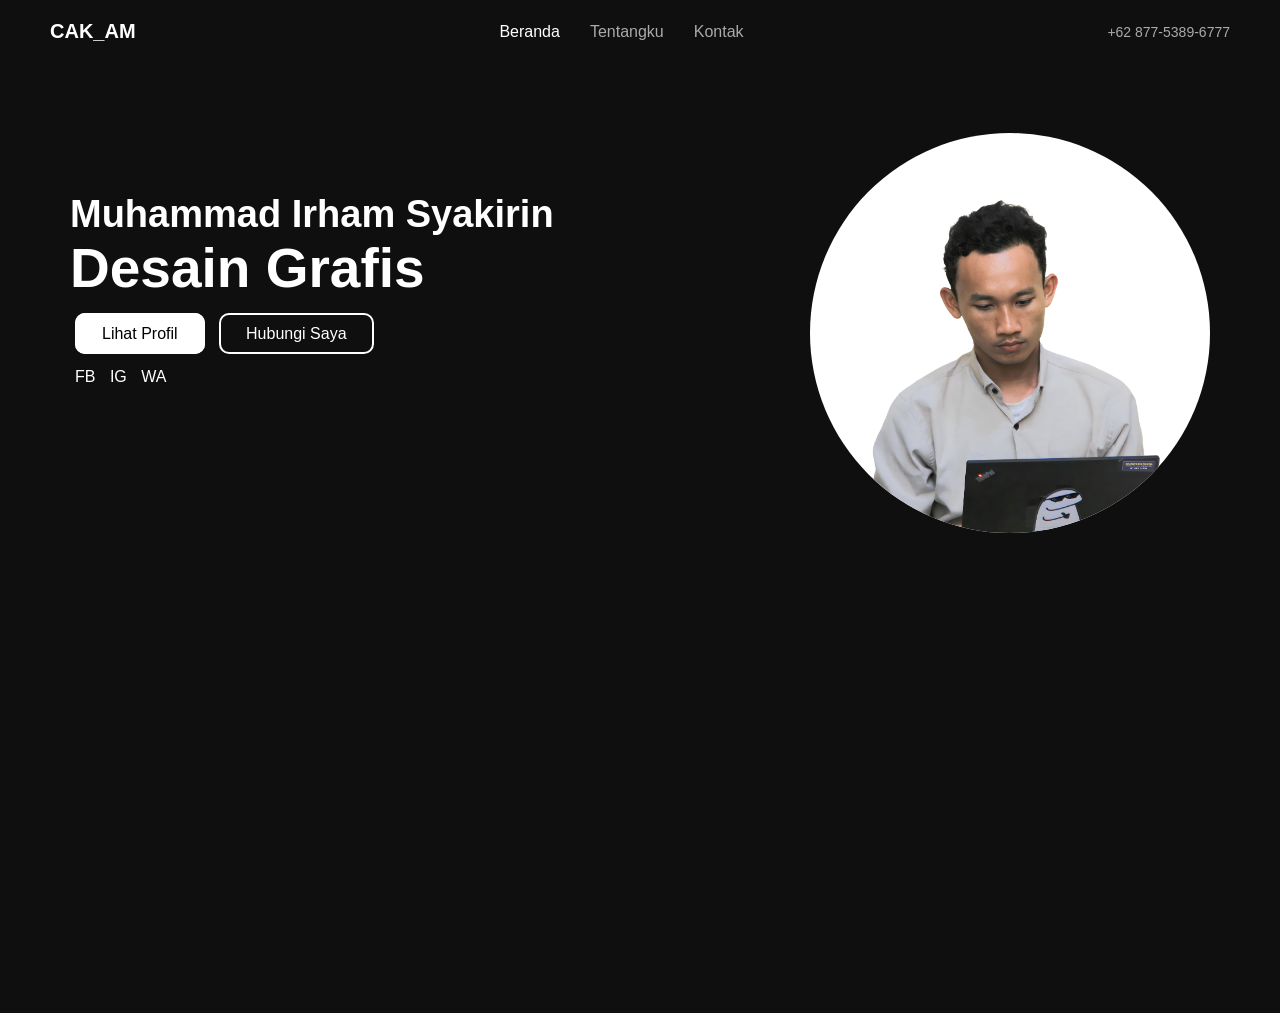
<file: index.html>
<!DOCTYPE html>
<html lang="en">
<head>
    <meta charset="UTF-8">
    <meta name="viewport" content="width=device-width, initial-scale=1.0">
    <title>Home</title>
    <link rel="stylesheet" href="style.css">
</head>
<body>
    <header>
        <nav>
            <div class="logo">CAK_AM</div>
            <ul>
                <li><a class="aktif" href="index.html">Beranda</a></li>
                <li><a href="about.html">Tentangku</a></li>
                <li><a href="kontak.html">Kontak</a></li>
            </ul>
            <div class="phone">+62 877-5389-6777</div>
        </nav>
    </header>

    <section class="resume_kotak">
        <div class="resume-text">
            <h2>Muhammad Irham Syakirin</h2>
            <h1>Desain Grafis</h1>

            <div class="tombol_alternatif">
                <a href="about.html" class="btn1">Lihat Profil</a>
                <a href="kontak.html" class="btn2">Hubungi Saya</a>
            </div>

            <div class="sosmed">
                <a href="#">FB</a>
                <a href="#">IG</a>
                <a href="#">WA</a>
            </div>
        </div>

        <div class="foto_profil">
            <img src="IMG/fotoku.png" alt="foto">
        </div>
    </section>
</body>
</html>
</file>
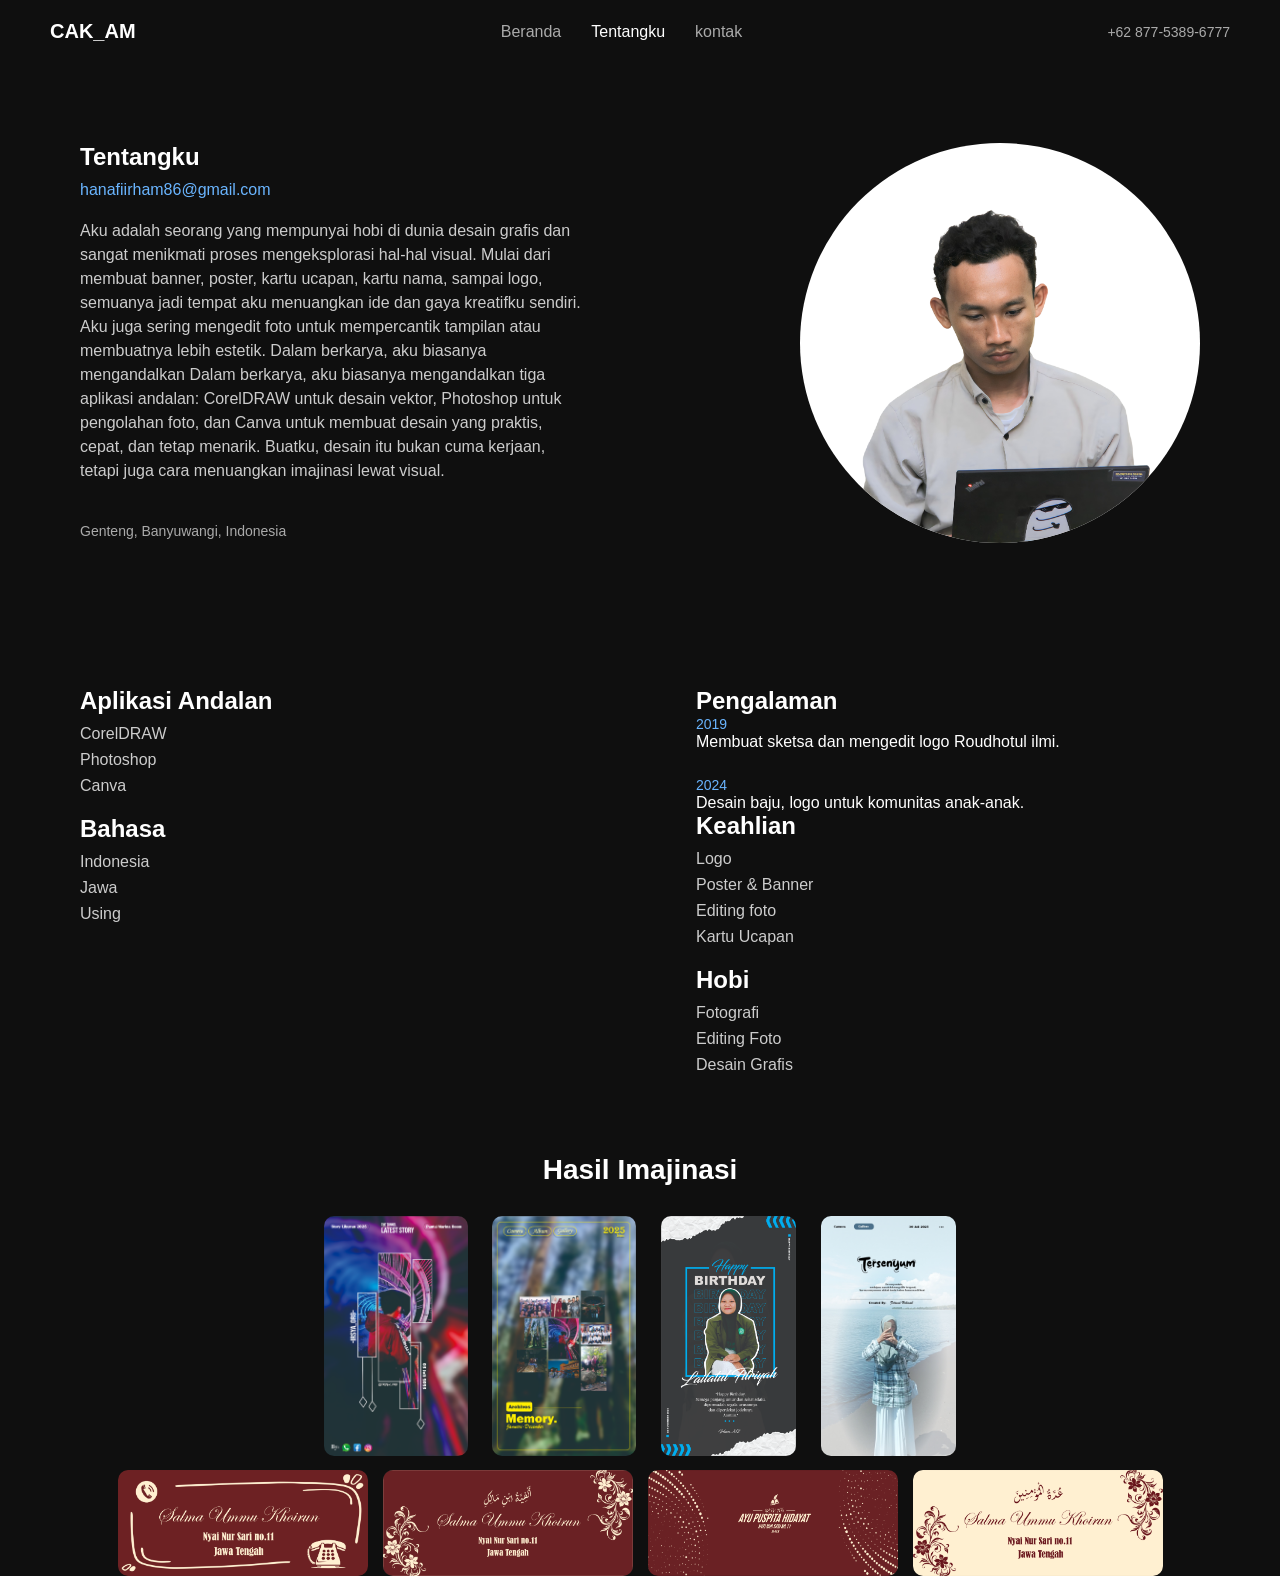
<file: about.html>
<!DOCTYPE html>
<html lang="en">
<head>
    <meta charset="UTF-8">
    <meta name="viewport" content="width=device-width, initial-scale=1.0">
    <title>About</title>
    <link rel="stylesheet" href="style.css">
</head>
<body>
    <header>
        <nav>
            <div class="logo">CAK_AM</div>
            <ul>
                <li><a href="index.html">Beranda</a></li>
                <li><a class="aktif" href="about.html">Tentangku</a></li>
                <li><a href="kontak.html">kontak</a></li>
            </ul>
            <div class="phone">+62 877-5389-6777</div>
        </nav>
    </header>

    <section class="tentangku_kotak">
        <div class="tentangku-text">
            <h1>Tentangku</h1>
            <p class="email">hanafiirham86@gmail.com</p>

            <p class="deskripsi">
                Aku adalah seorang yang mempunyai hobi di dunia desain grafis dan sangat menikmati proses mengeksplorasi hal-hal visual. Mulai dari membuat banner, poster, kartu ucapan, kartu nama, sampai logo, semuanya jadi tempat aku menuangkan ide dan gaya kreatifku sendiri. Aku juga sering mengedit foto untuk mempercantik tampilan atau membuatnya lebih estetik. Dalam berkarya, aku biasanya mengandalkan Dalam berkarya, aku biasanya mengandalkan tiga aplikasi andalan: CorelDRAW untuk desain vektor, Photoshop untuk pengolahan foto, dan Canva untuk membuat desain yang praktis, cepat, dan tetap menarik. Buatku, desain itu bukan cuma kerjaan, tetapi juga cara menuangkan imajinasi lewat visual.
            </p>

            <p class="Alamat">Genteng, Banyuwangi, Indonesia</p>
        </div>

        <div class="foto_profil">
            <img src="IMG/fotoku.png" alt="foto">
        </div>
    </section>

    <section class="skill_kotak">

        <div class="kotak_kiri">
            <h2>Aplikasi Andalan</h2>
            <ul class="aplikasi">
                <li>CorelDRAW</li>
                <li>Photoshop</li>
                <li>Canva</li>
            </ul>

            <h2>Bahasa</h2>
            <ul class="bahasa">
                <li>Indonesia</li>
                <li>Jawa</li>
                <li>Using</li>
            </ul>
        </div>

        <div class="kotak_kanan">
            <h2>Pengalaman</h2>

            <div class="pengalaman_kerja">
                <div class="kerja">
                    <span class="tahun">2019</span>
                    <p>Membuat sketsa dan mengedit logo Roudhotul ilmi.</p>
                </div>

                <div class="item">
                    <span class="tahun">2024</span>
                    <p>Desain baju, logo untuk komunitas anak-anak.</p>
                </div>
            </div>

            <h2>Keahlian</h2>
            <ul class="keahlian">
                <li>Logo</li>
                <li>Poster & Banner</li>
                <li>Editing foto</li>
                <li>Kartu Ucapan</li>
            </ul>

            <h2>Hobi</h2>
            <ul class="hobi">
                <li>Fotografi</li>
                <li>Editing Foto</li>
                <li>Desain Grafis</li>
            </ul>
        </div>
    </section>
    <section>
        <div class="hasil">
            <h2>Hasil Imajinasi</h2>
            <div class="foto_hasil">
                <img src="IMG/walpaper2.jpg" alt="walpaper2">
            </div>
            <div>
                <img src="IMG/walpaper.jpg" alt="walpaper">
            </div>
            <div>
                <img src="IMG/selamat ulang tahun.jpg" alt="ucapan">  
            </div>
            <div>
                <img src="IMG/coba2.jpg" alt="coba2">
            </div>
        </div>
        <div class="hasil_stiker">
            <div>
                <img src="IMG/stiker.png" alt="stiker">
            </div>
            <div>
                <img src="IMG/stiker2.png" alt="stiker2">
            </div>
            <div>
                <img src="IMG/stiker3.png" alt="stiker3">
            </div>
            <div>
                <img src="IMG/stiker4.png" alt="stiker4">
            </div>
        </div>
    </section>

</body>
</html>
</file>
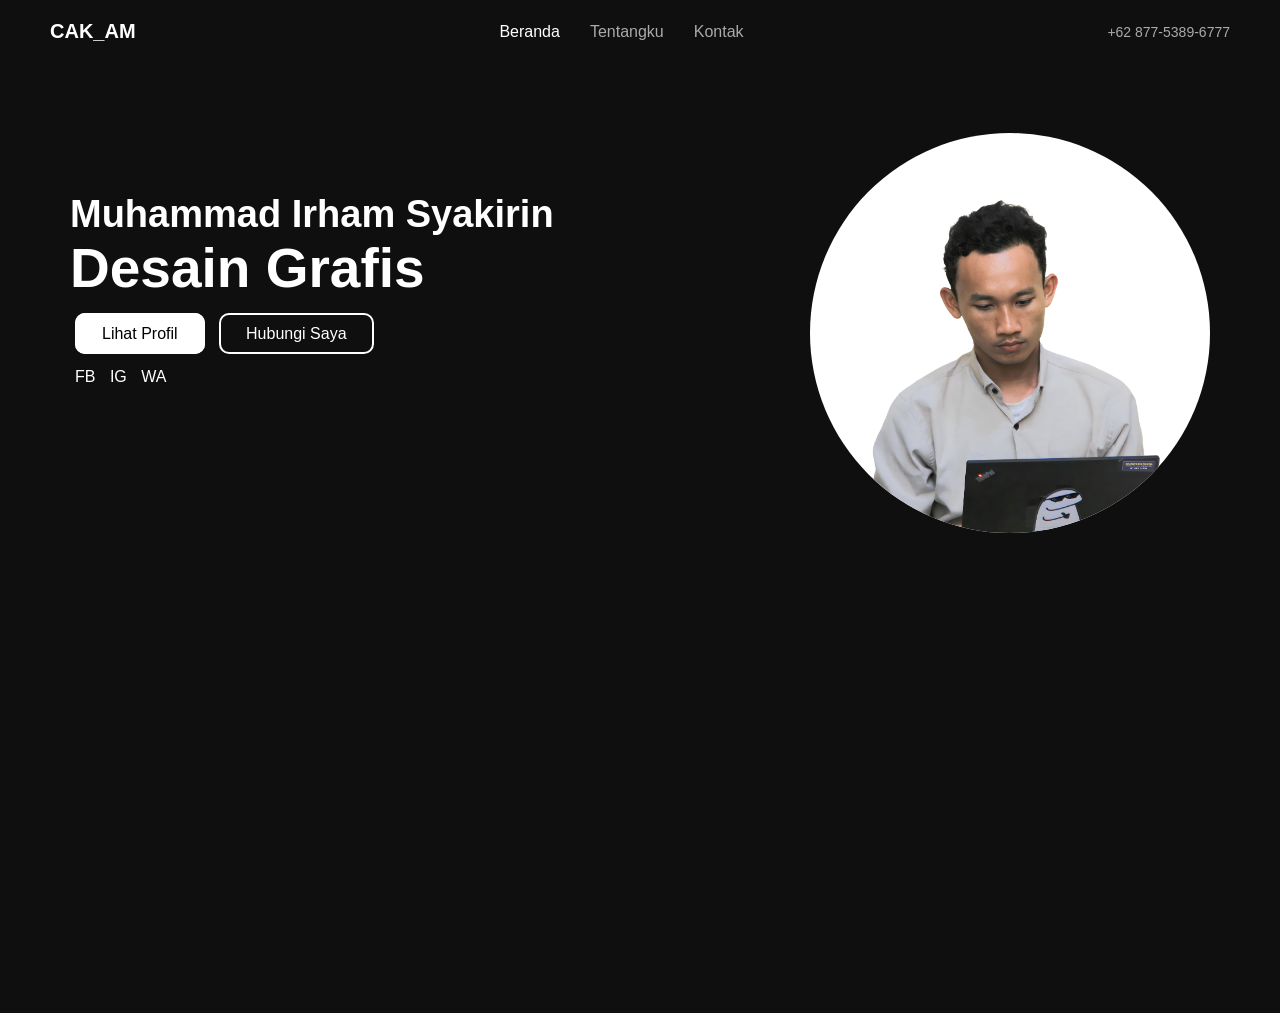
<file: home.html>
<!DOCTYPE html>
<html lang="en">
<head>
    <meta charset="UTF-8">
    <meta name="viewport" content="width=device-width, initial-scale=1.0">
    <title>Home</title>
    <link rel="stylesheet" href="style.css">
</head>
<body>
    <header>
        <nav>
            <div class="logo">CAK_AM</div>
            <ul>
                <li><a class="aktif" href="home.html">Beranda</a></li>
                <li><a href="about.html">Tentangku</a></li>
                <li><a href="kontak.html">Kontak</a></li>
            </ul>
            <div class="phone">+62 877-5389-6777</div>
        </nav>
    </header>

    <section class="resume_kotak">
        <div class="resume-text">
            <h2>Muhammad Irham Syakirin</h2>
            <h1>Desain Grafis</h1>

            <div class="tombol_alternatif">
                <a href="about.html" class="btn1">Lihat Profil</a>
                <a href="kontak.html" class="btn2">Hubungi Saya</a>
            </div>

            <div class="sosmed">
                <a href="#">FB</a>
                <a href="#">IG</a>
                <a href="#">WA</a>
            </div>
        </div>

        <div class="foto_profil">
            <img src="IMG/fotoku.png" alt="foto">
        </div>
    </section>
</body>
</html>
</file>
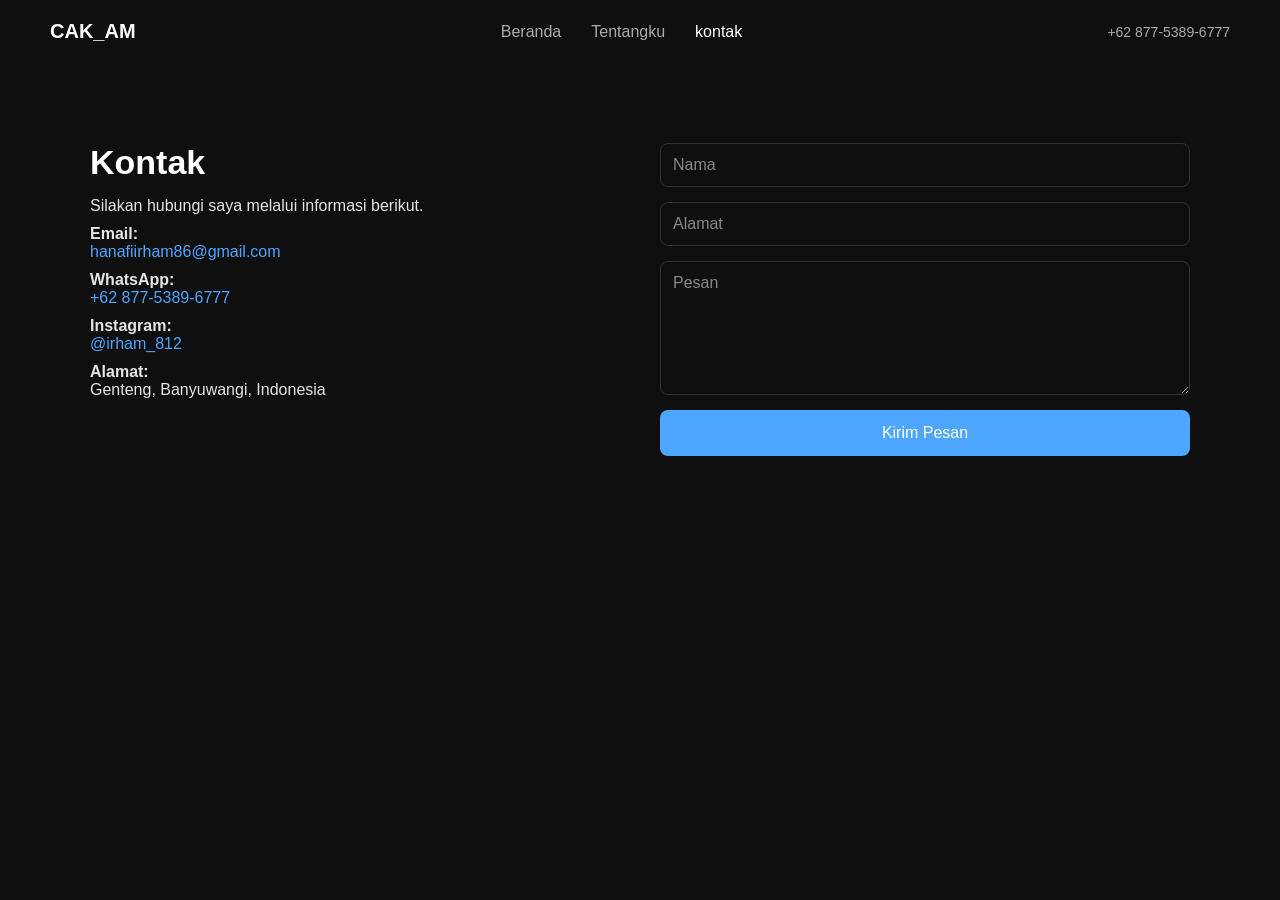
<file: kontak.html>
<!DOCTYPE html>
<html lang="en">
<head>
    <meta charset="UTF-8">
    <meta name="viewport" content="width=device-width, initial-scale=1.0">
    <title>kontak</title>
    <link rel="stylesheet" href="style.css">
</head>
<body>

    <header>
        <nav>
            <div class="logo">CAK_AM</div>
            <ul>
                <li><a href="index.html">Beranda</a></li>
                <li><a href="about.html">Tentangku</a></li>
                <li><a class="aktif" href="kontak.html">kontak</a></li>
            </ul>
            <div class="phone">+62 877-5389-6777</div>
        </nav>
    </header>

    <section id="kontak">
        <div class="kotak_hubungan">

            <!-- Kontak info -->
            <div class="kontak-info">
                <h2>Kontak</h2>

                <p>Silakan hubungi saya melalui informasi berikut.</p>

                <p><strong>Email:</strong><br>
                    <a href="mailto:hanafiirham86@gmail.com">hanafiirham86@gmail.com</a>
                </p>

                <p><strong>WhatsApp:</strong><br>
                    <a href="https://wa.me/6287753896777" target="_blank">+62 877-5389-6777</a>
                </p>

                <p><strong>Instagram:</strong><br>
                    <a href="https://instagram.com/irham_812" target="_blank">@irham_812</a>
                </p>

                <p><strong>Alamat:</strong><br>
                    Genteng, Banyuwangi, Indonesia
                </p>
            </div>

            <!-- Form atau tabel -->
            <form class="kontak-form">
                <input type="text" placeholder="Nama" required>
                <input type="text" placeholder="Alamat" required>
                <textarea rows="6" placeholder="Pesan" required></textarea>
                <button type="submit">Kirim Pesan</button>
            </form>
        </div>
    </section>
</body>
</html>
</file>
<file: style.css>
/* kenapa kok ada ''.aplikasi, 
.bahasa, 
.keahlian, 
.hobi {
    margin-top: 10px;   
    margin-bottom: 20px;
}'' memiliki 4 class, karena yang isinya itu sama*/

/* trasform?? trasition??*/



* {
    margin: 0;
    padding: 0;
    font-family: Arial, sans-serif;
}

body {
    background: #0f0f0f;
    color: #fff;
}

/* bagian NAVBAR */
nav {
    display: flex;
    align-items: center;
    justify-content: space-between;
    padding: 20px 50px;
    background: #0f0f0f;
}

nav .logo {
    font-size: 20px;
    font-weight: bold;
}

nav ul {
    display: flex;
    gap: 30px;
}

nav ul li {
    list-style: none;
}

nav ul li a {
    color: #aaa;
    text-decoration: none;
    font-size: 16px;
}

nav ul li a.aktif,
nav ul li a:hover {
    color: #fff;
}

.phone {
    color: #aaa;
    font-size: 14px;
}

/* bagian home */
.resume_kotak {
    display: flex;
    justify-content: space-between;
    padding: 70px;
    height: 90vh;
}

.resume-text {
    margin-top: 60px;
}

.resume-text h2 {
    font-size: 38px;
}

.resume-text h1 {
    font-size: 55px;
    font-weight: bold;
}

.tombol_alternatif {
    margin: 25px 5px;
}

.btn1 {
    padding: 10px 25px;
    background: #fff;
    color: #000;
    text-decoration: none;
    border-radius: 10px;
    border: 2px solid white;
}

.btn1:hover {
    background-color: #000;
    color: white;
}

.btn2 {
    padding: 10px 25px;
    border: 2px solid #fff;
    color: #fff;
    text-decoration: none;
    margin-left: 10px;
    border-radius: 10px;
}

.btn2:hover {
    background-color: white;
    color: #000;
}

.sosmed a {
    color: #fff;
    margin: 5px;
    text-decoration: none;
}


.foto_profil img {
    height: 400px;
    width: 400px;
    object-fit: cover;
    background-color: white;
    border-radius: 50%;
}

/* bagian tentangku */
.tentangku_kotak {
    display: flex;
    padding: 80px;
    justify-content: space-between;
}

.tentangku-text {
    width: 45%;
}

.email {
    margin: 10px 0;
    color: #6ab5ff;
}

.deskripsi {
    margin-top: 20px;
    line-height: 1.5;
    color: #ccc;
}

.Alamat {
    margin-top: 40px;
    font-size: 14px;
    color: #aaa;
}

.skill_kotak {
    display: flex;
    justify-content: space-between;
    padding: 60px 80px;
}

.kotak_kiri, .kotak_kanan {
    width: 45%;
}

.aplikasi, 
.bahasa, 
.keahlian, 
.hobi {
    margin-top: 10px;   
    margin-bottom: 20px;
}

.kotak_kiri li {
    margin-bottom: 8px;
    color: #ccc;
    list-style: none;
}

.kotak_kanan li {
    margin-bottom: 8px;
    color: #ccc;
    list-style: none;
}

.pengalaman_kerja .kerja {
    margin-bottom: 25px;
}

.pengalaman_kerja .tahun {
    color: #6ab5ff;
    font-size: 14px;
}

.hasil {
    max-width: 100%;
    margin: auto;
    text-align: center;
}

.hasil h2 {
    margin-bottom: 20px;
    font-size: 28px;
}

.hasil div {
    display: inline-block;
    margin: 10px;
}

.hasil img {
    height: 240px;
    border-radius: 10px;
    transition: transform 0.3s;
}

.hasil img:hover {
    transform: scale(1.05);
}

.hasil_stiker {
    max-width: 100%;
    margin: auto;
    display: flex;
    justify-content: center;
    flex-wrap: wrap;
    gap: 15px;
}

.hasil_stiker div {
    display: flex;
    justify-content: center;
}

.hasil_stiker img {
    width: 250px;
    border-radius: 10px;
    transition: transform 0.3s;
}

.hasil_stiker img:hover {
    transform: scale(1.05);
}


/* bagian kontak*/
#kontak {
    background-color: #0f0f0f;
    color: #fff;
    padding: 80px 20px;
    font-family: Arial, sans-serif;
}

.kotak_hubungan {
    display: flex;
    justify-content: space-between;
    gap: 40px;
    max-width: 1100px;
    margin: auto;
}

.kontak-info {
    flex: 1;
}

.kontak-info h2 {
    font-size: 34px;
    margin-bottom: 15px;
    font-weight: bold;
}

.kontak-info p {
    margin: 10px 0;
    color: #e5e5e5;
}

.kontak-info .desc {
    color: #cfcfcf;
    margin-bottom: 25px;
}

.kontak-info a {
    color: #4da6ff;
    text-decoration: none;
}

.kontak-info a:hover {
    text-decoration: underline;
}

.kontak-form {
    flex: 1;
    display: flex;
    flex-direction: column;
    gap: 15px;
}

.kontak-form input,
.kontak-form textarea {
    background-color: #0f0f0f;
    color: #fff;
    border: 1px solid #333;
    border-radius: 8px;
    padding: 12px;
    font-size: 16px;
}

.kontak-form input::placeholder,
.kontak-form textarea::placeholder {
    color: #888;
}

.kontak-form button {
    background-color: #4da6ff;
    color: #fff;
    border: none;
    padding: 14px;
    font-size: 16px;
    border-radius: 8px;
    cursor: pointer;
    transition: 0.3s ease;
}

.kontak-form button:hover {
    background-color: #1f7ed1;
}

/* RESPONSIVE MOBILE (LAYAR ≤ 768px) */
@media (max-width: 760px) {

    /* bagian NAVBAR */
    nav {
        padding: 20px;
        flex-direction: column;
        text-align: center;
        gap: 15px;
    }

    nav ul {
        gap: 20px;
    }

    .phone {
        font-size: 12px;
    }

    /* bagian HOME */
    .resume_kotak {
        flex-direction: column;
        text-align: center;
        padding: 40px 20px;
        height: auto;
        gap: 40px;
    }

    .resume-text h1 {
        font-size: 36px;
    }

    .resume-text h2 {
        font-size: 24px;
    }

    .foto_profil img {
        width: 250px;
        height: 250px;
    }

    /* bagian TENTANGKU */
    .tentangku_kotak {
        flex-direction: column;
        padding: 40px 20px;
        text-align: center;
        gap: 20px;
    }

    .tentangku-text {
        width: 100%;
    }

    /* SKILL & PENGALAMAN */
    .skill_kotak {
        flex-direction: column;
        padding: 40px 20px;
        text-align: center;
        gap: 25px;
    }

    .kotak_kiri,
    .kotak_kanan {
        width: 100%;
    }

    /* HASIL PORTFOLIO GAMBAR */
    .hasil img {
        height: 170px;
    }

    .hasil_stiker img {
        width: 150px;
    }

    /* bagian KONTAK */
    .kotak_hubungan {
        flex-direction: column;
        text-align: center;
        padding: 0 15px;
        gap: 30px;
    }

    .kontak-info h2 {
        font-size: 28px;
    }

    .kontak-form {
        width: 100%;
    }
}
</file>
